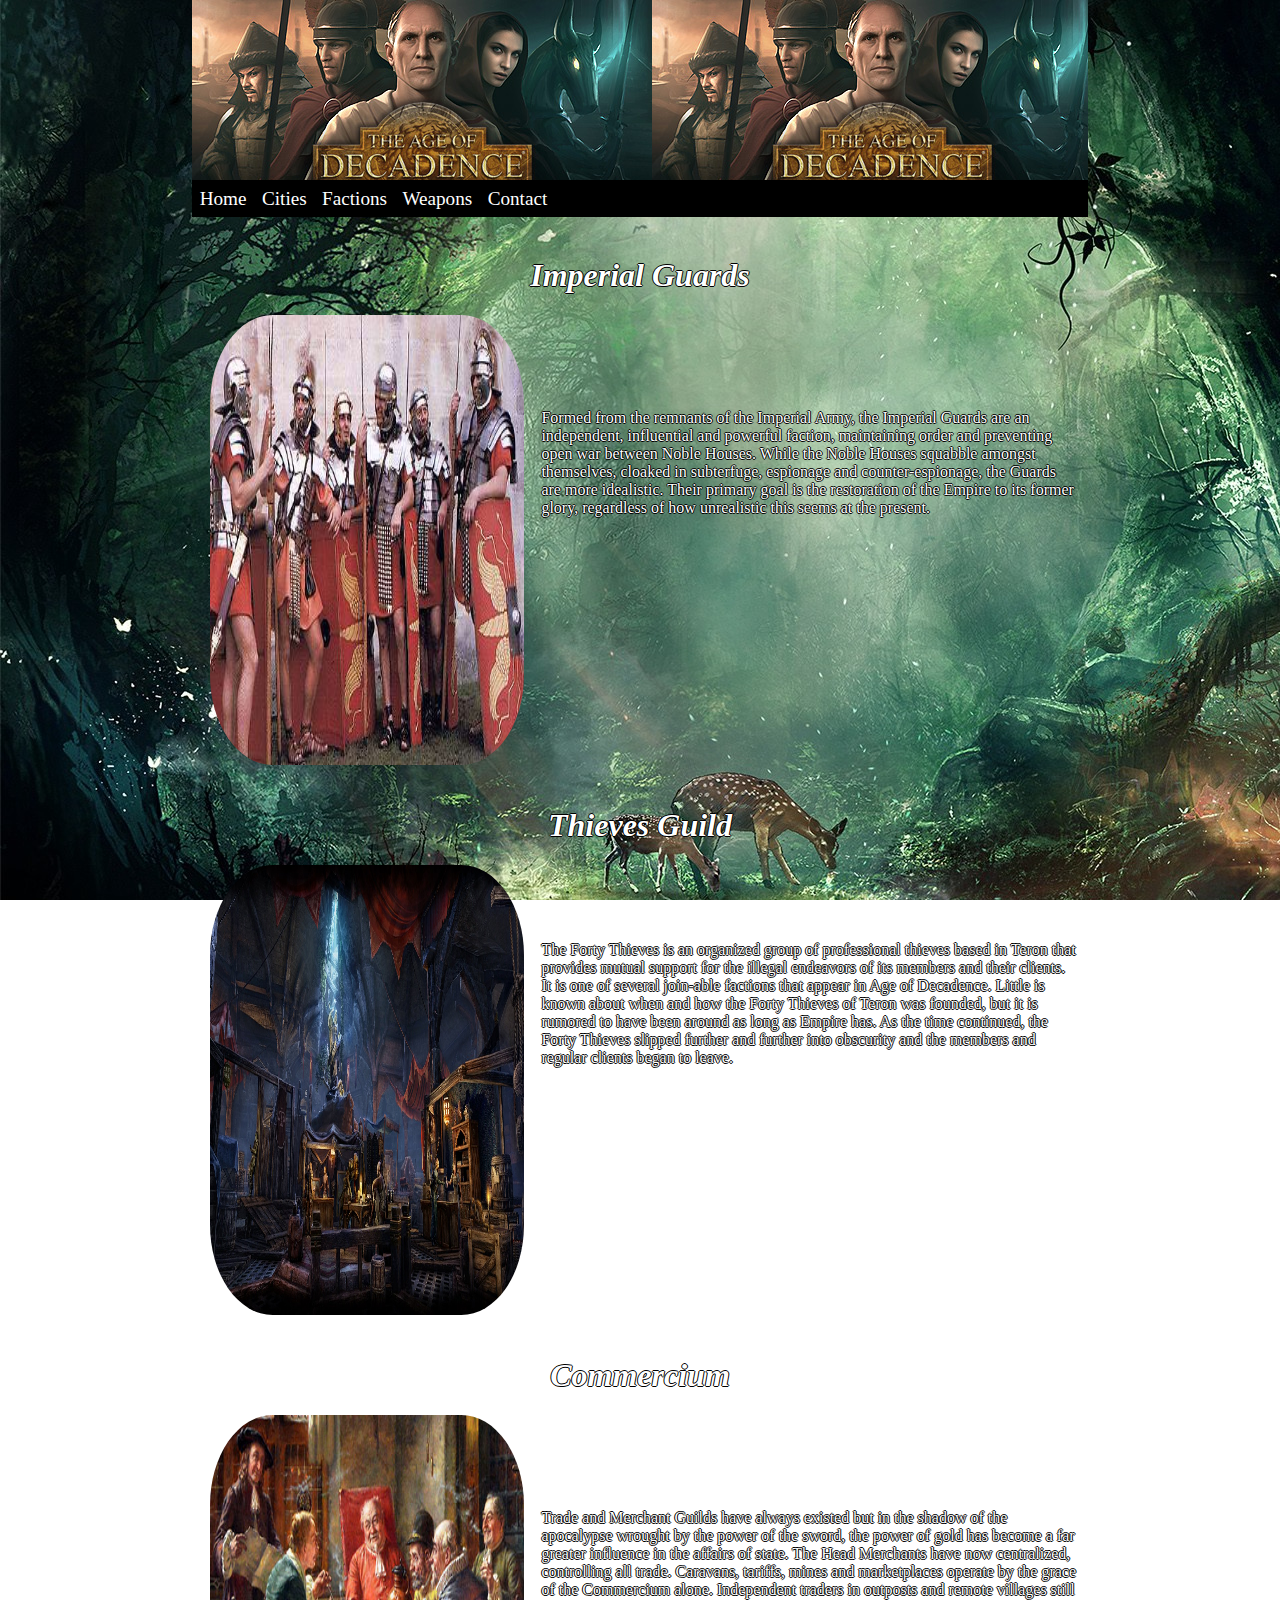
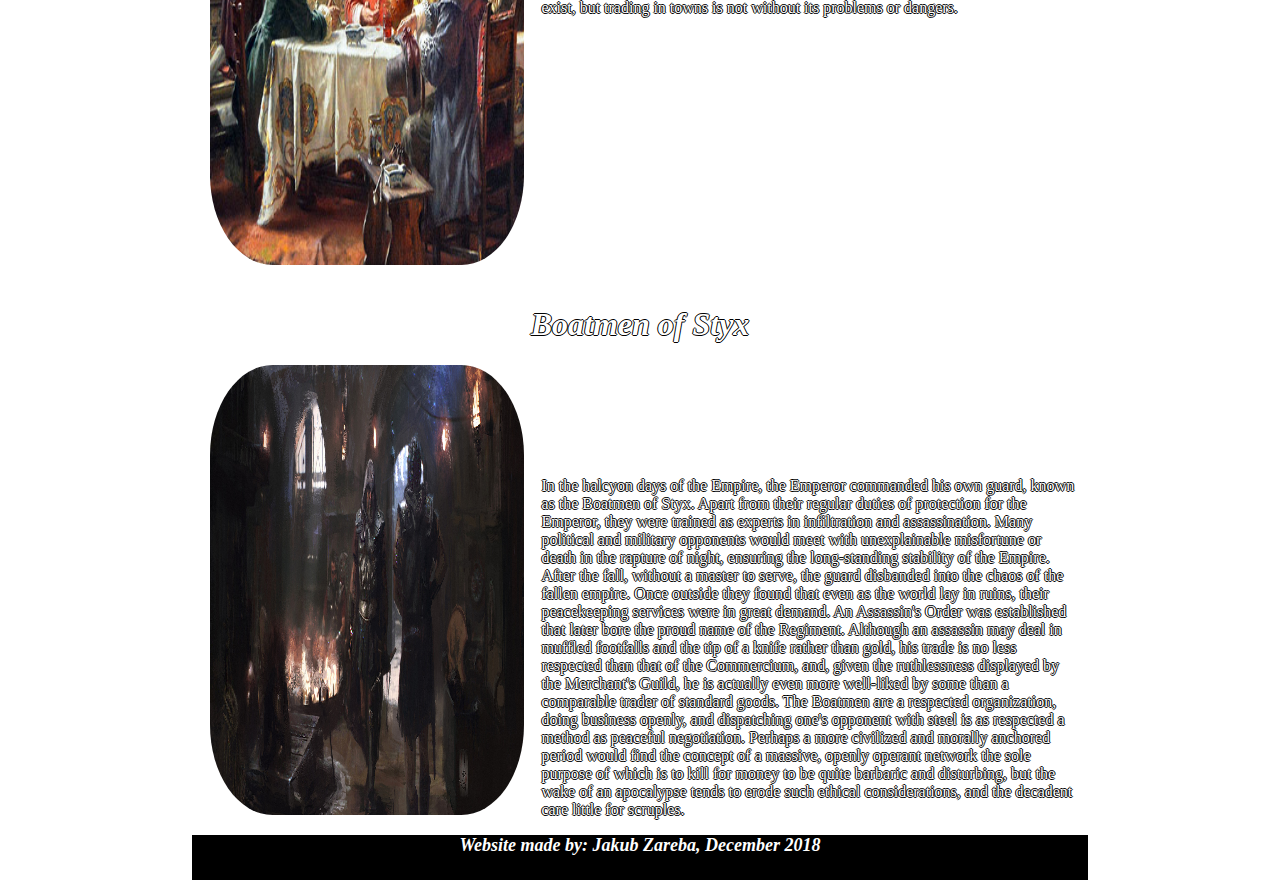
<file: The Project/The website/factions.html>
<!DOCTYPE html>
<html lang="en">
<head>
	<meta charset="utf-8">
	<script src="Assets/Scripts/site.js"></script>
	<link rel="stylesheet" type="text/css" href="Assets/CSS/site.css">
	<meta name="viewport" content="width=device-width, initial-scale=1">
	<title>Factions</title>
	
</head>
<body>
	<div id="main">
		<div id="header">
				<div></div>
				<nav>
					<ul>
						<li><a href="index.html">Home</a></li>
						<li><a href="locations.html">Cities</a></li>
						<li><a href="factions.html">Factions</a></li>
						<li><a href="weapons.html">Weapons</a></li>
						<li><a href="contact.html">Contact</a></li>
					</ul>
				</nav>
		</div>
		<div class="mainContent">
			<br><h1>Imperial Guards</h1>
			<img src="Assets/Images/guards.jpg" alt="Imperial Guards Image"><p class="shortText">Formed from the remnants of the Imperial Army, the Imperial Guards are an independent, influential and powerful faction, maintaining order and preventing open war between Noble Houses. While the Noble Houses squabble amongst themselves, cloaked in subterfuge, espionage and counter-espionage, the Guards are more idealistic. Their primary goal is the restoration of the Empire to its former glory, regardless of how unrealistic this seems at the present.</p>
		</div>

		<div class="mainContent">
			<h1>Thieves Guild</h1>
			<img src="Assets/Images/thieves.jpg" alt="Thieves Guild Image"><p class="shortText">The Forty Thieves is an organized group of professional thieves based in Teron that provides mutual support for the illegal endeavors of its members and their clients. It is one of several join-able factions that appear in Age of Decadence. Little is known about when and how the Forty Thieves of Teron was founded, but it is rumored to have been around as long as Empire has. As the time continued, the Forty Thieves slipped further and further into obscurity and the members and regular clients began to leave. </p>
		</div>

		<div class="mainContent">
			<h1>Commercium</h1>
			<img src="Assets/Images/merchants.jpg" alt="Merchant Guild Image"><p class="shortText">Trade and Merchant Guilds have always existed but in the shadow of the apocalypse wrought by the power of the sword, the power of gold has become a far greater influence in the affairs of state. The Head Merchants have now centralized, controlling all trade. Caravans, tariffs, mines and marketplaces operate by the grace of the Commercium alone. Independent traders in outposts and remote villages still exist, but trading in towns is not without its problems or dangers. </p>
		</div>

		<div class="mainContent">
			<h1>Boatmen of Styx</h1>
			<img src="Assets/Images/assassins.jpg" alt="Assassins Guild Image"><p class="longText">In the halcyon days of the Empire, the Emperor commanded his own guard, known as the Boatmen of Styx. Apart from their regular duties of protection for the Emperor, they were trained as experts in infiltration and assassination. Many political and military opponents would meet with unexplainable misfortune or death in the rapture of night, ensuring the long-standing stability of the Empire. After the fall, without a master to serve, the guard disbanded into the chaos of the fallen empire. Once outside they found that even as the world lay in ruins, their peacekeeping services were in great demand. An Assassin's Order was established that later bore the proud name of the Regiment.

			Although an assassin may deal in muffled footfalls and the tip of a knife rather than gold, his trade is no less respected than that of the Commercium, and, given the ruthlessness displayed by the Merchant's Guild, he is actually even more well-liked by some than a comparable trader of standard goods. The Boatmen are a respected organization, doing business openly, and dispatching one's opponent with steel is as respected a method as peaceful negotiation. Perhaps a more civilized and morally anchored period would find the concept of a massive, openly operant network the sole purpose of which is to kill for money to be quite barbaric and disturbing, but the wake of an apocalypse tends to erode such ethical considerations, and the decadent care little for scruples. </p>
		</div>
		<footer>
			<div id="spacer"></div>
			<div id="footer">
				Website made by: Jakub Zareba, December 2018
			</div>
		</footer>
	</div>
</body>
</html>
</file>
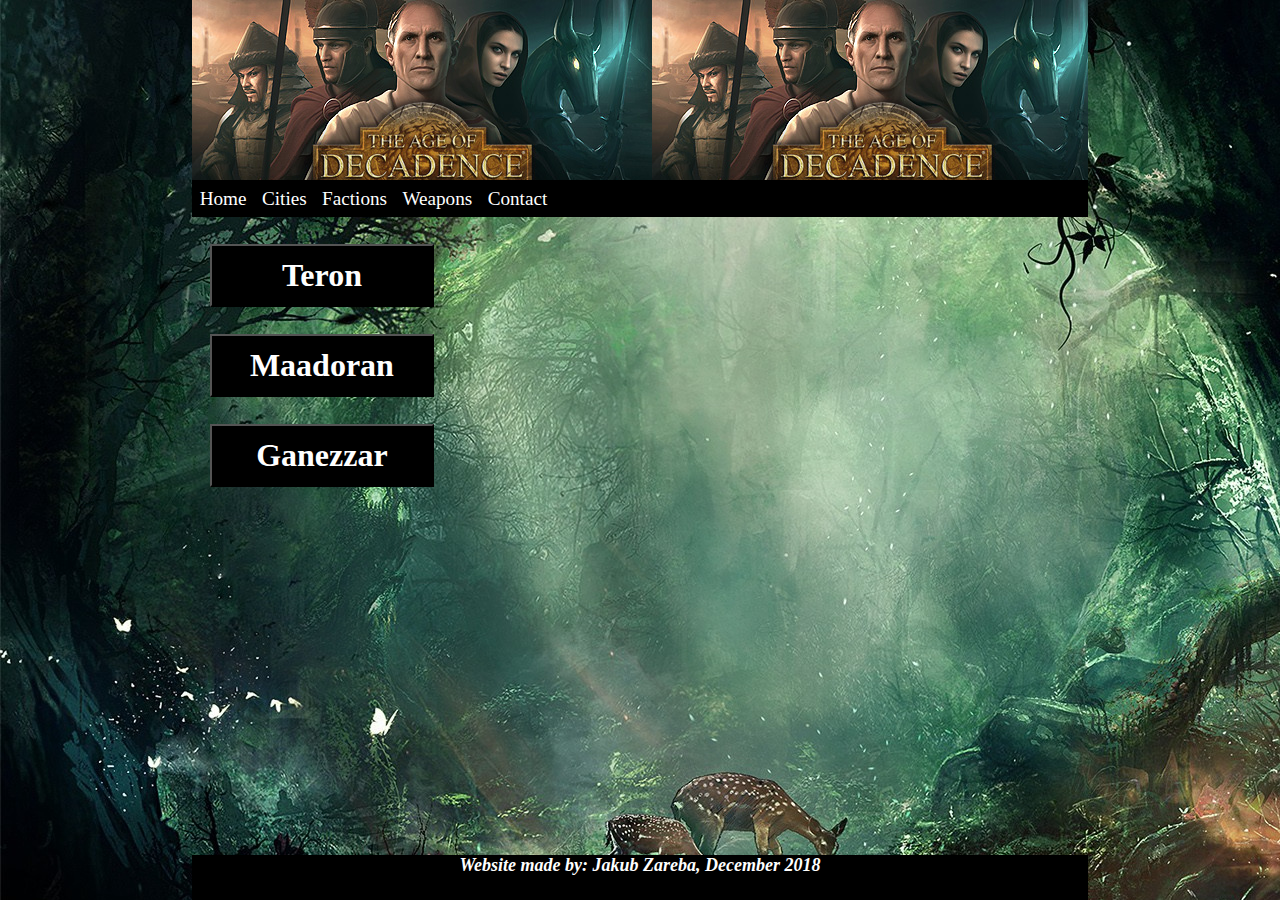
<file: The Project/The website/locations.html>
<!DOCTYPE html>
<html lang="en">
<head>
	<meta charset="utf-8">
	<link rel="stylesheet" type="text/css" href="Assets/CSS/site.css">
	<meta name="viewport" content="width=device-width, initial-scale=1">
	<title>Cities</title>
</head>

<body>

		<div id="main">
			<div id="header">
				<div></div>
				<nav>
					<ul>
						<li><a href="index.html">Home</a></li>
						<li><a href="locations.html">Cities</a></li>
						<li><a href="factions.html">Factions</a></li>
						<li><a href="weapons.html">Weapons</a></li>
						<li><a href="contact.html">Contact</a></li>
					</ul>
				</nav>
			</div>
			<button class="showButton">Teron</button>
			<div class="hiddenContent">
  				<img src="Assets/Images/teron.png" alt="Screenshot of Teron"><p>Teron is the starting location in the game. It is a small city ruled by Lord Antidas and his soldiers. The Lord is the last living member of his blood-line and he feels pressured into rebuilding his House old reputation, therefore he is reckless in his decisions and undertakes unnecessary risk. This citys job is to show and make the player familiar with game mechanics. If you wander into dodgy alley, the chances are you are not going to have a nice time.</p>
			</div>
			<br>
			<button class="showButton">Maadoran</button>
			<div class="hiddenContent">
  				<img src="Assets/Images/mada.png" alt="Screenshot of Maadoran"><p>Maadoran was the city of the cities before the Empire fell. Now it still is the biggest city in the region, but its older glory is long gone. It is being governed by Lord Gaelius and his House, acting as the local superpower, like a scarecrow to remind raiders and reavers there is still someone who will go after them, even if the Empire is non-existent.</p>
			</div>
			<br>
			<button class="showButton">Ganezzar</button>
			<div class="hiddenContent">
				<img src="Assets/Images/ganz.png" alt="Screenshot of Ganezzar"><p>Ganezzar is the 3rd city that player will visit during the game. When the player arrives, the city is found overflowed with religious fanatics. Crucifixions and religious harassment have no end. Guards had to separate lower discrit from the upper district inhabited by the traders and nobles, but how long can they resist the mob?</p>
			</div>

			<footer>
				<div id="spacer"></div>
				<div id="footer">
					Website made by: Jakub Zareba, December 2018
				</div>
			</footer>	
		</div>
<script src="Assets/Scripts/site.js"></script>
</body>
</html>
</file>
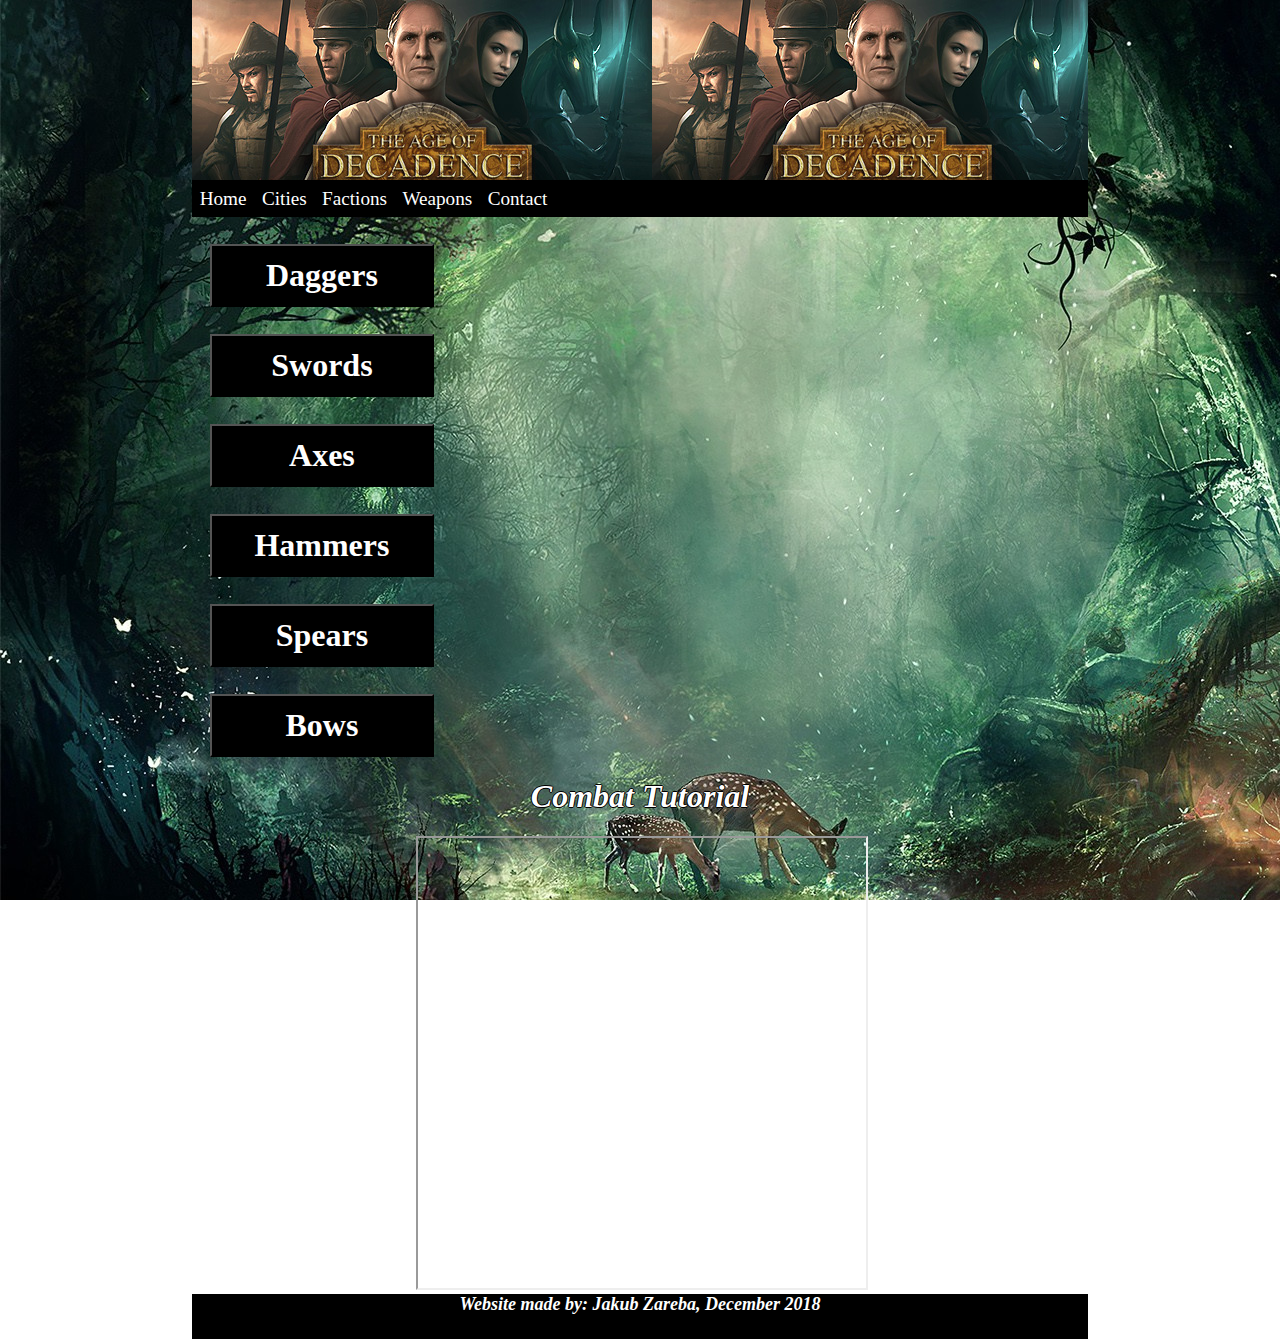
<file: The Project/The website/weapons.html>
<!DOCTYPE html>
<html lang="en">
<head>
	<meta charset="utf-8">
	<link rel="stylesheet" type="text/css" href="Assets/CSS/site.css">
	<meta name="viewport" content="width=device-width, initial-scale=1">
	<title>Weapons</title>
	
</head>
<body>
	<div id="main">
		<div id="header">
			<div></div>
			<nav>
				<ul>
					<li><a href="index.html">Home</a></li>
					<li><a href="locations.html">Cities</a></li>
					<li><a href="factions.html">Factions</a></li>
					<li><a href="weapons.html">Weapons</a></li>
					<li><a href="contact.html">Contact</a></li>
				</ul>
			</nav>
		</div>
	
				<button class="showButton">Daggers</button>
				<div class="hiddenContent">
					<br><table>
						<tr>
							<td>Pugio - A traditional imperial wide-bladed dagger.

							Originally a digging and back-up stabbing weapon of the legions, the pugio quickly became a popular choice among both respectable citizens and street thugs</td>
							<td>Speed AP 3, THC Bonus 3%, CS Bonus 10%, Passive Value Bonus 8%
							Bronze:Damage 3-6, Hardness 5%>
							Iron:Damage 4-7, Hardness 15%
							Steel:Damage 5-8, Hardness 25%
							Blue Steel:Damage 6-9, Hardness 35%
							Meteor Metal:Damage 7-10, Hardness 45% </td>
							<td><img src="Assets/Images/BronzePugio1.jpg" alt="Weapon Image"></td>
						</tr>
						<tr>
							<td>Jambia - A curved Scythian "honor" dagger.
							Once an oddity, the jambia became a common weapon of many street gangs, which had flourished after the fall of the Empire. </td>
							<td>Speed AP 3 THC Bonus 6%, CS Bonus 5%, Passive Value Bonus 4%
							Bronze:Damage 3-6, Hardness 5%
							Iron:Damage 4-7, Hardness 15%
							Steel:Damage 5-8, Hardness 25%
							Blue Steel:Damage 6-9, Hardness 35%
							Meteor Metal:Damage 7-10, Hardness 45% </td>
							<td><img src="Assets/Images/BronzeJambia1.jpg" alt="Weapon Image"></td>
						</tr>
						<tr>
							<td>Sefet - A simple, straight Kemetian dagger favored by those who care less about style than the ease with which the Sefet slips between an enemy's ribs.</td>
							<td>Speed AP 3, THC Bonus 3%, CS Bonus 5%, Passive Value Bonus 8%

							Bronze:Damage 3-6, Hardness 5%
							Iron:Damage 4-7, Hardness 15%
							Steel:Damage 5-8, Hardness 25%
							Blue Steel:Damage 6-9, Hardness 35%
							Meteor Metal:Damage 7-10, Hardness 45% </td>
							<td><img src="Assets/Images/BronzeSefet1.jpg" alt="Weapon Image"></td>
						</tr>
						<tr>
							<td>Yatagan - A single-edged, recurved Turuk long blade.
							The recurved design has been ignored by the Empire's swordsmen, but was welcomed by knife fighters, who adopted the yatagan as a deadly and effective long dagger. </td>
							<td>Speed AP 4, THC Bonus 3%, Passive Value Bonus 4%
							Bronze:Damage 5-8, Hardness 25%
							Iron:Damage 6-9, Hardness 35%
							Steel:Damage 7-10, Hardness 45%
							Blue Steel:Damage 8-11, Hardness 55%
							Meteor Metal:Damage 9-12, Hardness 65% </td>
							<td><img src="Assets/Images/BronzeYatagan1.jpg" alt="Weapon Image"></td>
						</tr>
						<tr>
							<td>Khanjar - A long, serpetine dagger from the Avagan Steppes.
							The wavy blade has a reputation for inflicting devastating wounds, but it is the length that makes the khanjar deadly. </td>
							<td>Speed AP 4, THC Bonus 6%, Passive Value Bonus 4%
							Bronze:Damage 5-8, Hardness 20%
							Iron:Damage 6-9, Hardness 30%
							Steel:Damage 7-10, Hardness 40%
							Blue Steel:Damage 8-11, Hardness 50%
							Meteor Metal:Damage 9-12, Hardness 60% </td>
							<td><img src="Assets/Images/BronzeKhanjar1.jpg" alt="Weapon Image"></td>
						</tr>
					</table>
				</div>
				<br>
				<button class="showButton">Swords</button>
				<div class="hiddenContent">
					<table>
						<tr>
							<td>Gladius - A double-edged short sword designed for thrusting and slashing in close quarters.
							Favored by the Imperial Guard, the gladius is a common sight throughout the remnants of the Empire. </td>
							<td>Speed AP 4, THC Bonus 3%
							Bronze:Damage 5-8, Hardness 30%
							Iron:Damage 6-9, Hardness 40%
							Steel:Damage 7-10, Hardness 50%
							Blue Steel:Damage 8-11, Hardness 60%
							Meteor Metal:Damage 9-12, Hardness 70% </td>
							<td><img src="Assets/Images/BronzeGladius1.jpg" alt="Weapon Image"></td>
						</tr>
						<tr>
							<td>Khopesh - A sickle sword of Kametian origin.
							The khopesh evolved from the crescent-bladed axe, resulting in a versatile double-edged weapon that may surprise even seasoned opponents. </td>
							<td>Speed AP 4, THC Bonus 3%, Passive Chance Bonus 8%
							Bronze:Damage 5-8, Hardness 20%
							Iron:Damage 6-9, Hardness 30%
							Steel:Damage 7-10, Hardness 40%
							Blue Steel:Damage 8-11, Hardness 50%
							Meteor Metal:Damage 9-12, Hardness 60% </td>
							<td><img src="Assets/Images/BronzeKhopesh1.jpg" alt="Weapon Image"></td>
						</tr>
						<tr>
							<td>Handar - A heavy, double-edged Bactrian broadsword with a wide, triangular blade.
							The handar is one of the most powerful one-handed weapons, built for slow, but devastating attacks</td>
							<td>Speed AP 5
							Bronze:Damage 7-10, Hardness 50%
							Iron:Damage 8-11, Hardness 60%
							Steel:Damage 9-12, Hardness 70%
							Blue Steel:Damage 10-13, Hardness 80%
							Meteor Metal:Damage 11-14, Hardness 90% </td>
							<td><img src="Assets/Images/BronzeHandar1.jpg" alt="Weapon Image"></td>
						</tr>
						<tr>
							<td>Shamshir - A single-edged, deeply curved sword with a slim blade.
							While the shamshir is more suitable for cutting and slashing attacks, it's more than capable of delivering rising, descending, and hooking thrusts</td>
							<td>Speed AP 5, Passive Chance Bonus 12%
							Bronze:Damage 7-10, Hardness 35%
							Iron:Damage 8-11, Hardness 45%
							Steel:Damage 9-12, Hardness 55%
							Blue Steel:Damage 10-13, Hardness 65%
							Meteor Metal:Damage 11-14, Hardness 75% </td>
							<td><img src="Assets/Images/BronzeShamshir1.jpg" alt="Weapon Image"></td>
						</tr>
						<tr>
							<td>Scimitar - A two-handed, heavy Ashkaanian sword with an oversized, curved, single-edged blade designed to mow through anything that stands in front of you.
							The weight adds impressive power to the strike, but makes the sword more difficult to control. </td>
							<td>Speed AP 6, Counterattack Chance Bonus 5%
							Bronze:Damage 9-12, Hardness 60%
							Iron:Damage 10-13, Hardness 70%
							Steel:Damage 11-14, Hardness 80%
							Blue Steel:Damage 12-15, Hardness 90%
							Meteor Metal:Damage 13-16, Hardness 100% </td>
							<td><img src="Assets/Images/BronzeScimitar1.jpg" alt="Weapon Image"></td>
						</tr>
					</table>
				</div>
				<br>
				<button class="showButton">Axes</button>
				<div class="hiddenContent">
					<table>
						<tr>
							<td>Zaghnal - An elaborately decorated Scythian fighting axe with a crow's beak-shaped blade designed for greater armor penetration.
							Innumerable skirmishes between the legions and the desert tribes ensured a steady supply of Scythian weaponry. </td>
							<td>Speed AP 4, THC Bonus 6%
							Bronze:Damage 5-8, Hardness 25%
							Iron:Damage 6-9, Hardness 35%
							Steel:Damage 7-10, Hardness 45%
							Blue Steel:Damage 8-11, Hardness 55%
							Meteor Metal:Damage 9-12, Hardness 65% </td>
							<td><img src="Assets/Images/BronzeZaghnal1.jpg" alt="Weapon Image"></td>
						</tr>
						<tr>
							<td>Skeggox - A deadly bearded axe, introduced to the protectorates of the former Empire by Skanian raiders.
							The skeggox's unusual blade provides an ample surface for slashing, while keeping the weight low. </td>
							<td>Speed AP 5, Passive Chance Bonus 8%
							Bronze:Damage 7-10, Hardness 40%
							Iron:Damage 8-11, Hardness 50%
							Steel:Damage 9-12, Hardness 60%
							Blue Steel:Damage 10-13, Hardness 70%
							Meteor Metal:Damage 11-14, Hardness 80% </td>
							<td><img src="Assets/Images/BronzeSkeggox1.jpg" alt="Weapon Image"></td>
						</tr>
						<tr>
							<td>Mineb - The unusual Kemetian one handed axe known as the mineb reflects a different school of weapon design.
							Over the centuries, many of these ornately decorated, gold-encrusted axes were brought from Kemet as gifts. Now they are to be found all over the Empire. </td>
							<td>Speed AP 5, THC Bonus 3%
							Bronze:Damage 7-10, Hardness 45%
							Iron:Damage 8-11, Hardness 55%
							Steel:Damage 9-12, Hardness 65%
							Blue Steel:Damage 10-13, Hardness 75%
							Meteor Metal:Damage 11-14, Hardness 85% </td>
							<td><img src="Assets/Images/BronzeMineb1.jpg" alt="Weapon Image"></td>
						</tr>
						<tr>
							<td>Shadhavar - A two-handed Scythian axe whose design was inspired by the mythical death-bringing horned gazelle.
							The Shadhavar is a rare, beautiful, and effective weapon with a gracefully curved cutting surface, augmented by deadly spearpoints. </td>
							<td>Speed AP 6, THC Bonus 6%, Counterattack Chance Bonus 5%
							Bronze:Damage 9-12, Hardness 50%
							Iron:Damage 10-13, Hardness 60%
							Steel:Damage 11-14, Hardness 70%
							Blue Steel:Damage 12-15, Hardness 80%
							Meteor Metal:Damage 13-16, Hardness 90% </td>
							<td><img src="Assets/Images/BronzeShadhavar1.jpg" alt="Weapon Image"></td>
						</tr>
						<tr>
							<td>Labrys - A heavy two-handed Minoan axe.
							For the Minoans, the labrys was a religious and ceremonial symbol, but the Empire turned it to more practical applications as a devastating battlefield weapon. </td>
							<td>Speed AP 6, Counterattack Chance Bonus 5%
							Bronze:Damage 9-12, Hardness 65%
							Iron:Damage 10-13, Hardness 75%
							Steel:Damage 11-14, Hardness 85%
							Blue Steel:Damage 12-15, Hardness 95%
							Meteor Metal:Damage 13-16, Hardness 105% </td>
							<td><img src="Assets/Images/BronzeLabrys1.jpg" alt="Weapon Image"></td>
						</tr>
					</table>
				</div>
				<br>
				<button class="showButton">Hammers</button>
				<div class="hiddenContent">
					<table>
						<tr>
							<td>Marculus - a small, one-handed smith's hammer.
							Typically used for shaping heated metal, it also does a fine job breaking skulls and other fragile objects. </td>
							<td>Speed AP 4, THC bonus 9%
							Bronze:Damage 5-8, Hardness 20%
							Iron:Damage 6-9, Hardness 30%
							Steel:Damage 7-10, Hardness 40%
							Blue Steel:Damage 8-11, Hardness 50%
							Meteor Metal:Damage 9-12, Hardness 60% </td>
							<td><img src="Assets/Images/BronzeMarculus1.jpg" alt="Weapon Image"></td>
						</tr>
						<tr>
							<td>Mallet - Originally a multipurpose work hammer, this wooden hammer was adapted for warfare and reinforced with metal rings and striking surfaces.
							Due to its lighter weight, the mallet can be efficiently wielded in one hand. </td>
							<td>Speed AP 5, THC Bonus 3%, Passive Chance Bonus 8%
							Bronze:Damage 7-10, Hardness 35%
							Iron:Damage 8-11, Hardness 45%
							Steel:Damage 9-12, Hardness 55%
							Blue Steel:Damage 10-13, Hardness 65%
							Meteor Metal:Damage 11-14, Hardness 75% </td>
							<td><img src="Assets/Images/BronzeMallet1.jpg" alt="Weapon Image"></td>
						</tr>
						<tr>
							<td>Spiked Club - The club is thought by many loremasters to be the earliest weapon used by man.
							This evolution of the humble club features a long metal head bristling with two inch spikes. </td>
							<td>Speed AP 5, THC Bonus 3%, Passive Chance Bonus 4%, Critical Strike Bonus 5%
							Bronze:Damage 7-10, Hardness 35%
							Iron:Damage 8-11, Hardness 45%
							Steel:Damage 9-12, Hardness 55%
							Blue Steel:Damage 10-13, Hardness 65%
							Meteor Metal:Damage 11-14, Hardness 75% </td>
							<td><img src="Assets/Images/BronzeSpikedClub1.jpg" alt="Weapon Image"></td>
						</tr>
						<tr>
							<td>War hammer - A brutal Skanian two-handed hammer.
							The Skanians designed the war hammer in response to hard lessons at the hands of the Imperial Legions, who taught the raiders to respect and fear armored opponents. </td>
							<td>Speed AP 6, THC Bonus 3%, Passive Chance Bonus 8%
							Bronze:Damage 9-12, Hardness 50%
							Iron:Damage 10-13, Hardness 60%
							Steel:Damage 11-14, Hardness 70%
							Blue Steel:Damage 12-15, Hardness 80%
							Meteor Metal:Damage 13-16, Hardness 90% </td>
							<td><img src="Assets/Images/BronzeWarhammer1.jpg" alt="Weapon Image"></td>
						</tr>
						<tr>
							<td>Sledgehammer - A heavy, two-handed hammer with a massive head.
							Not a weapon for those who prefer subtlety or finesse, the sledgehammer is brutally effective for its purpose.
							The chiseled ram's head design points to Kemetian origin. </td>
							<td>Speed AP 6, Passive Chance Bonus 12%
							Bronze:Damage: 9-12, Hardness 50%
							Iron:Damage: 10-13, Hardness 60%
							Steel:Damage: 11-14, Hardness 70%
							Blue Steel:Damage: 12-15, Hardness 80%
							Meteor Metal:Damage: 13-16, Hardness 90% </td>
							<td><img src="Assets/Images/BronzeSledge1.jpg" alt="Weapon Image"></td>
						</tr>
					</table>
				</div>
				<br>
				<button class="showButton">Spears</button>
				<div class="hiddenContent">
					<table>
						<tr>
							<td>Hasta - A standard issue Imperial short spear with a broad triangular blade.
							The hasta can be carried in one hand and used with a shield. </td>
							<td>Speed AP 4, THC Bonus 9%, Passive Chance Bonus 8%
							Bronze:Damage 5-8, Hardness 20%
							Iron:Damage 6-9, Hardness 30%
							Steel:Damage 7-10, Hardness 40%
							Blue Steel:Damage 8-11, Hardness 50%
							Meteor Metal:Damage 9-12, Hardness 60% </td>
							<td><img src="Assets/Images/BronzeHasta1.jpg" alt="Weapon Image"></td>
						</tr>
						<tr>
							<td>Dori - A spear favored by the hoplitai for its light weight and versatility. The leaf-shaped head can be used for thrusting or slashing.
							The dori is too heavy to use single-handed. </td>
							<td>Speed AP 5, THC Bonus 6%, Passive Bonus Chance 4%
							Bronze:Damage 7-10, Hardness 35%
							Iron:Damage 8-11, Hardness 45%
							Steel:Damage 9-12, Hardness 55%
							Blue Steel:Damage 10-13, Hardness 65%
							Meteor Metal:Damage 11-14, Hardness 75% </td>
							<td><img src="Assets/Images/BronzeDori1.jpg" alt="Weapon Image"></td>
						</tr>
						<tr>
							<td>Romach - A long Thracian spear with a blade designed for use against lightly armored infantry and cavalry.
							The heavy shaft requires two hands to wield effectively. </td>
							<td>Speed AP 5, Passive Chance Bonus 12%
							Bronze:Damage 7-10, Hardness 35%
							Iron:Damage 8-11, Hardness 45%
							Steel:Damage 9-12, Hardness 55%
							Blue Steel:Damage 10-13, Hardness 65%
							Meteor Metal:Damage 11-14, Hardness 75% </td>
							<td><img src="Assets/Images/BronzeRomach1.jpg" alt="Weapon Image"></td>
						</tr>
						<tr>
							<td>Krokspar - Literally "barbed spear", the krokspar is a long-shafted weapon of Skanian design with a dagger-like head a cross piece for blocking.
							The krokspar is too heavy to use single-handed. </td>
							<td>Speed AP 6, THC Bonus 6%, Passive Chance Bonus 4%
							Bronze:Damage 9-12, Hardness 50%
							Iron:Damage 10-13, Hardness 60%
							Steel:Damage 11-14, Hardness 70%
							Blue Steel:Damage 12-15, Hardness 80%
							Meteor Metal:Damage 13-16, Hardness 90% </td>
							<td><img src="Assets/Images/BronzeKrokspar1.jpg" alt="Weapon Image"></td>
						</tr>
						<tr>
							<td>Trident - A three pronged spear with a long shaft, reminiscent of a pitchfork.
							The trident is scorned by most fighting men, but is a favored weapon of enraged farmers and retiarii gladiators. </td>
							<td>Speed AP 6, THC Bonus 3%, Passive Chance Bonus 8%
							Bronze:Damage 9-12, Hardness 50%
							Iron:Damage 10-13, Hardness 60%
							Steel:Damage 11-14, Hardness 70%
							Blue Steel:Damage 12-15, Hardness 80%
							Meteor Metal:Damage 13-16, Hardness 90% </td>
							<td><img src="Assets/Images/BronzeTrident1.jpg" alt="Weapon Image"></td>
						</tr>
					</table>
				</div>
				<br>
				<button class="showButton">Bows</button>
				<div class="hiddenContent">
					<table>
						<tr>
							<td>Short bow - A simple bow fashioned from a single piece of elm wood, this weapon lacks power and range, but is quick to shoot and has a low draw weight.
							It's suitable for small game, animal and otherwise. </td>
							<td>Speed AP 5, Reload Speed AP 0, THC Bonus 9%
							Lumber:Damage 6-9, Capacity 1 </td>
							<td><img src="Assets/Images/Shortbow.jpg" alt="Weapon Image"></td>
						</tr>
						<tr>
							<td>Recurved Ordu Bow - A short, composite birch bow reinforced with deer horn.
							The Ordu bow is as much a part of the nomads' culture as the horse, and since it takes almost a year to craft a single one, it is never traded, only recovered from dead riders. </td>
							<td>Speed AP 5, Reload Speed AP 0, THC Bonus 6%
							Lumber:Damage 6-9, Capacity 1</td>
							<td><img src="Assets/Images/RecurvedOrduBow1.jpg" alt="Weapon Image"></td>
						</tr>
						<tr>
							<td>Kemetian bow - A medium-draw bow used by Kemetian charioteers to deadly effect.
							Unlike most of its brethren, this bow is constructed entirely from horn, and bound to an acacia wood section in the center. </td>
							<td>Speed AP 6, Reload Speed AP 0
							Lumber:Damage 9-15, Capacity 1</td>
							<td><img src="Assets/Images/KemetianBow1.jpg" alt="Weapon Image"></td>
						</tr>
						<tr>
							<td>Recurved Scythian Bow - This long and powerful Scythian bow, famous for it's incurvation, is distinguished by it's triangular center section and smoothly recurved tips. </td>
							<td>Speed AP 7, Reload Speed AP 0
							Lumber:Damage 12-16, Capacity 1</td>
							<td><img src="Assets/Images/RecurvedScythianBow1.jpg" alt="Weapon Image"></td>
						</tr>
						<tr>
							<td>Long bow - One of the most powerful bows, the longbow is fashioned from a single length of yew wood.
							The longbow's power is limited only by the strength of the archer, and in the right hands can punch holes through even plate armor. </td>
							<td>Speed AP 7, Reload Speed AP 0
							Lumber:Damage 11-18, Capacity 1</td>
							<td><img src="Assets/Images/Longbow1.jpg" alt="Weapon Image"></td>
						</tr>
					</table>
				</div>
				<br>
				<h1>Combat Tutorial</h1>
				<iframe  src="https://www.youtube.com/embed/LOhnrzuN8ds" allowfullscreen></iframe>
		<footer>
			<div id="spacer"></div>
			<div id="footer">
				Website made by: Jakub Zareba, December 2018
			</div>
		</footer>
	</div>
<script src="Assets/Scripts/site.js"></script>
</body>
</html>
</file>
<file: The Project/The website/Assets/CSS/site.css>
body {
	background-image: url("../Images/background3.jpg");
	margin: 0px;
	padding: 0px;
	background-attachment: fixed;
}

#header div {
	width: 100%;
	height: 20vh;
	background-image: url("../Images/header.jpg");
}
	
#footer {
	width: 100%;
	height: 5vh;
	background-color: black;
	color: white;
	font-style: italic;
	font-weight: bold;
	font-size: 2vh;
	text-align: center;
	position: absolute;
	bottom: 0;
	margin-top: 1vh;

}

#spacer {
	width: 100%;
	height: 5vh;
}

nav {
	background-color: #000000;
}

nav ul {
	list-style-type: none;
	margin: 0px;
	padding: 0px;
	overflow: hidden;
}

nav li {
	float: left;
}

nav li a {
	display: inline-block;
	text-decoration: none;
	color: white;
	font-size: 1.5vw;
	padding: 0.6vw;
	
}

nav li a:hover {
	color: black;
	text-decoration: underline;
	background-color: white;
}

#main {
	width: 70%;
	margin: auto;
	min-height: 100vh;
	position: relative;
}

#main h1 {
	font-size: 2.5vw;
	color: white;
	text-align: center;
	font-family: "Palatino, URW Palladio L", serif;
	font-style: italic;
	text-shadow: -1px 0 black, 0 1px black, 1px 0 black, 0 -1px black;
}

.longText {
	display: inline-block;
	width: 60%;
	margin-left: 2%;
	font-size: 1.25vw;
	color: white;
	text-align: left;
	font-family: "Palatino, URW Palladio L", serif;
	position: relative;
	text-shadow: -1px 0 black, 0 1px black, 1px 0 black, 0 -1px black;

}

.mainContent img {
	display: inline-block;
	height: 50vh;
	width: 35%;
	margin-left: 2%;
	border-radius: 20%;
}

#rotate {
	margin-top: 25vh;

}

#rotate img {
	display: inline-block;
	height: 100vh;
	width: 85%;
	margin: 0.5%;
	
}

#rotate h1 {
	margin-left: 5%;
	text-align: left;
	font-size: 2.5vw;
	color: white;
	font-family: "Palatino, URW Palladio L", serif;
	font-style: italic;
	text-shadow: -1px 0 black, 0 1px black, 1px 0 black, 0 -1px black;
}

#leftArrow {
	display: inline-block;
	background-image: url("../Images/arrowleft.png");
	height: 5vh;
	width: 3.5%;
	margin-left: 2%;
	position: relative;
	bottom: 50vh;
	
}

#rightArrow {
	display: inline-block;
	background-image: url("../Images/arrowright.png");
	height: 5vh;
	width: 3.5%;
	position: relative;
	bottom: 50vh;
	
}

.shortText {
	display: inline-block;
	width: 60%;
	margin-left: 2%;
	font-size: 1.25vw;
	color: white;
	text-align: left;
	font-family: "Palatino, URW Palladio L", serif;
	position: relative;
	bottom: 28vh;
	text-shadow: -1px 0 black, 0 1px black, 1px 0 black, 0 -1px black;
}

#source {
	margin-left: 2%;
	font-size: 0.8vw;
	color: white;
	text-align: left;
}

label {
	color: white;
	margin-left: 2%;
	text-shadow: -1px 0 black, 0 1px black, 1px 0 black, 0 -1px black;
}

input {
	margin-left: 2%;
}

form button {
	margin-left: 2%;
}

span {
	color: white;
	text-shadow: -1px 0 black, 0 1px black, 1px 0 black, 0 -1px black;
}

.asterisk {
	color: red;
	text-shadow: -1px 0 black, 0 1px black, 1px 0 black, 0 -1px black;
}
#textBox {
	margin-top: 5%;
	margin-left: 20%;
	height: 20vh;
	width: 60%;
}

#submitButton {
	margin-top: 2%;
	margin-left: 45%;
	background-image: url("../Images/submit.png");
	height: 7vh;
	width: 10.5%;
}

.showButton {
	height: 7vh;
	width: 25%;
	margin-top: 3%;
	margin-left: 2%;
	font-family: "Palatino, URW Palladio L", serif;
	font-size: 2.5vw;
	color: white;
	text-align: center;
	background-color: black;
	font-weight: bold;
}

.active, .showButton:hover {
  background-color: #555;
}

.hiddenContent {
	display: none;
}

.hiddenContent img {
	display: inline-block;
	height: 70vh;
	width: 60%;
	margin-left: 2%;
}

.hiddenContent p {
	display: inline-block;
	width: 30%;
	height: 40vh;
	margin-left: 2%;
	font-size: 1.25vw;
	color: white;
	text-align: left;
	font-family: "Palatino, URW Palladio L", serif;
	text-shadow: -1px 0 black, 0 1px black, 1px 0 black, 0 -1px black;

}

.hiddenContent table {
	margin-left: 10%;
	border:none;
    border-collapse: collapse;
}

.hiddenContent td {
	color: white;
	text-shadow: -1px 0 black, 0 1px black, 1px 0 black, 0 -1px black;
	height: 5vh;
	width: 5%;
	padding: 2%;
	margin-left: 2%;
	text-align: left;
	border-left: 1px solid white;
    border-right: 1px solid white;
}

.hiddenContent td img {
	height: 15vh;
	width: 20vw;
}

.hiddenContent tr {
	border-top: 1px solid white;
    border-bottom: 1px solid white;
}


.hiddenContent table td:first-child {
    border-left: none;
}

.hiddenContent table td:last-child {
    border-right: none;
}

.hiddenContent table tr:first-child {
    border-top: none;
}

.hiddenContent table tr:last-child {
    border-bottom: none;
}

ol li {
	color: white;
}

#spanOne {
	margin-left: 2%;
	font-size: 1vw;
}

iframe {
	height: 50vh;
	width: 50%;
	margin-left: 25%;
}

ol a {
	color: white;
	text-shadow: -1px 0 black, 0 1px black, 1px 0 black, 0 -1px black;
}
</file>
